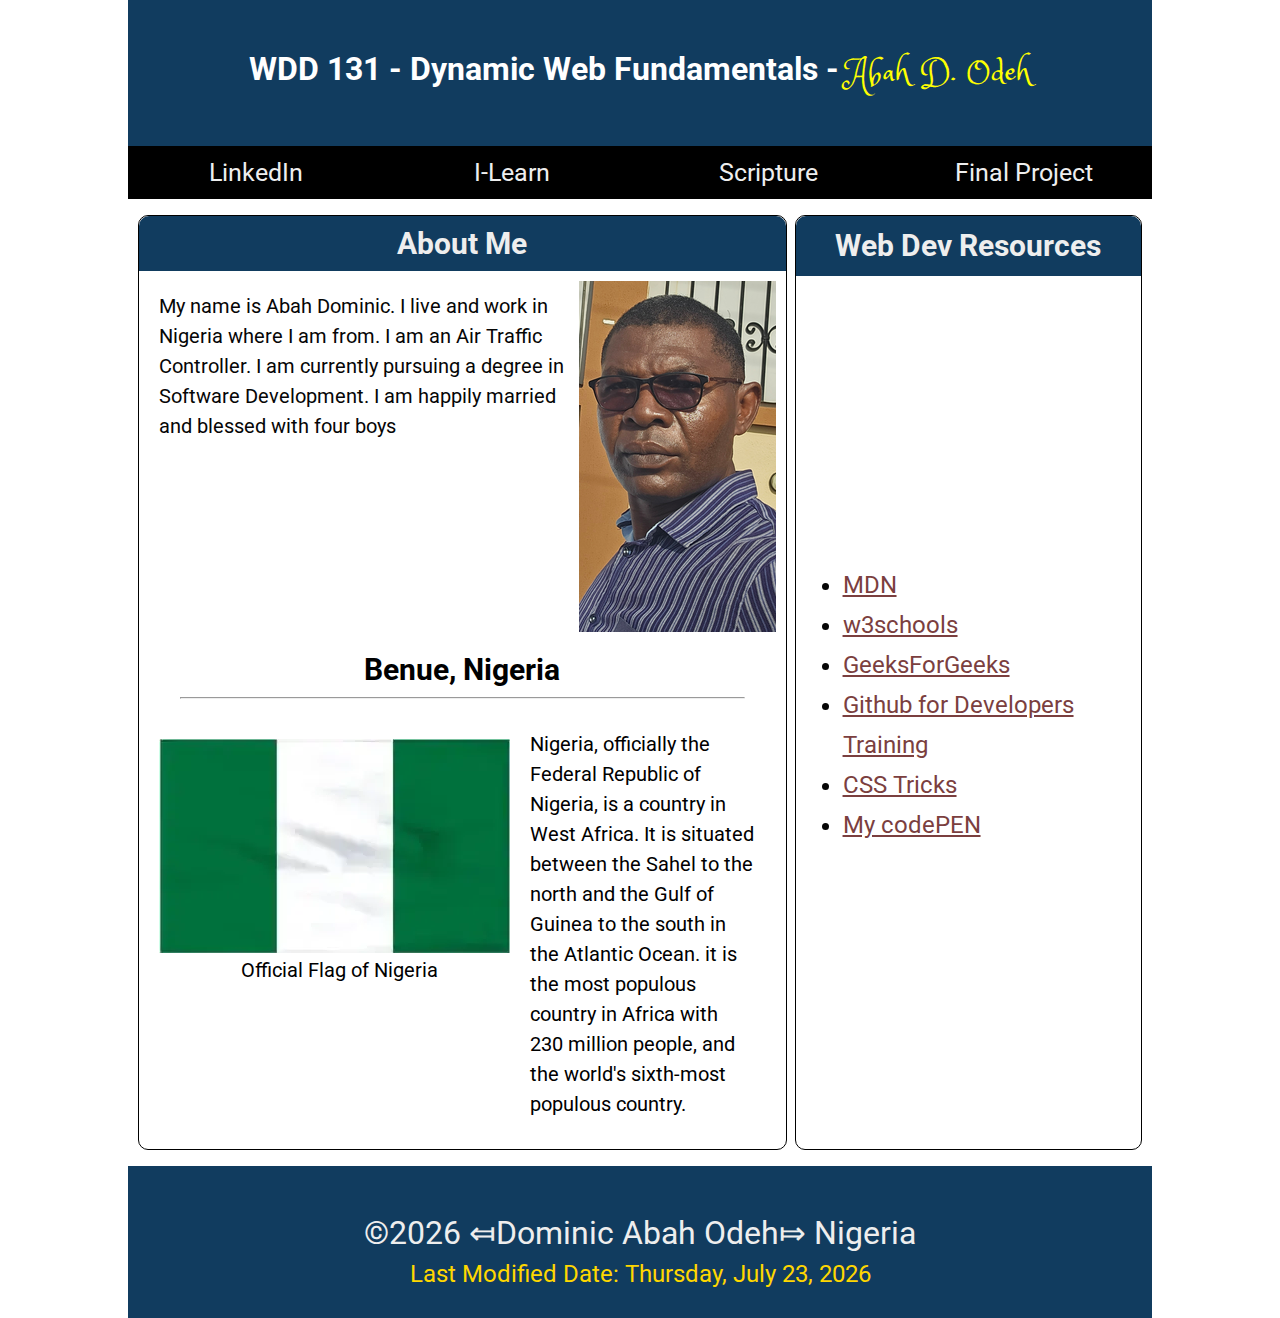
<file: index.html>
<!doctype html>
<html lang="en">
  <head>
    <meta charset="UTF-8" />
    <meta name="viewport" content="width=device-width, initial-scale=1.0" />
    <meta name="author" content="Abah Dominic Odeh" />
    <meta
      name="description"
      content="Projects and Course activities on WDD 131 - Dynamic Web Fundamentals by Abah Dominic Odeh"
    />
    <link rel="preconnect" href="https://fonts.googleapis.com" />
    <link rel="preconnect" href="https://fonts.gstatic.com" crossorigin />
    <link rel="preconnect" href="https://fonts.googleapis.com" />
    <link rel="preconnect" href="https://fonts.gstatic.com" crossorigin />
    <link
      href="https://fonts.googleapis.com/css2?family=Open+Sans:ital,wght@0,300..800;1,300..800&family=Princess+Sofia&family=Roboto:wght@100;400&display=swap"
      rel="stylesheet"
    />
    <link
      href="https://fonts.googleapis.com/css2?family=Open+Sans:ital,wght@0,300..800;1,300..800&family=Roboto:wght@100;400&display=swap"
      rel="stylesheet"
    />
    <link rel="icon" href="favicon.ico" >
    <link rel="stylesheet" href="./styles/base.css" />
    <script src="scripts/getdates.js" defer></script>
    <script src="scripts/textcoloring.js" defer></script>
    <title>WDD 131 - Dynamic Web Fundamentals - Abah D. Odeh</title>
  </head>
  <body>
    <header>
      <h1 id="titled">WDD 131 - Dynamic Web Fundamentals - Abah D. Odeh</h1>
      <nav class="navigation wrap">
        <ul>
          <li>
            <a
              href="https://www.linkedin.com/in/dominic-abah-0a776a69?lipi=urn%3Ali%3Apage%3Ad_flagship3_profile_view_base_contact_details%3BDAqAi4jNT%2F2jKoPEgzg%2FzA%3D%3D"
              >LinkedIn</a
            >
          </li>
          <li><a href="https://byui.instructure.com/">I-Learn </a></li>
          <li>
            <a
              href="https://www.livingscriptures.com/favorite-lds-scriptures-verses-and-quotes-of-the-living-scriptures-family/#:~:text=LDS%20Scriptures%20About%20Faith&text=them%20that%20they%20may%20accomplish%20the%20thing%20which%20he%20commandeth%20them.%E2%80%9D&text=%E2%80%9CSeek%20learning%2C%20even%20by%20study%20and%20also%20by%20faith.%E2%80%9D&text=%E2%80%9CIf%20ye%20have%20faith%20as,shall%20be%20impossible%20unto%20you.%E2%80%9D&text=%E2%80%9CThe%20Lord%20is%20able%20to,they%20exercise%20faith%20in%20him.%E2%80%9D"
              >Scripture</a
            >
          </li>
          <li><a href="#">Final Project</a></li>
        </ul>
      </nav>
    </header>
    <main class="parent">
      <section class="card">
        <h2>About Me</h2>
        <div>
          <p>
            My name is Abah Dominic. I live and work in Nigeria where I am from.
            I am an Air Traffic Controller. I am currently pursuing a degree in
            Software Development. I am happily married and blessed with four
            boys
          </p>
          <img
            src=".//images/vfs-pose.webp"
            alt="Abah Dominic Odeh"
            width="197px"
            height="351px"
          />
        </div>
        <div>
          <h2>Benue, Nigeria</h2>
          <hr />
          <div>
            <figure>
              <img
                src=".//images/naija-flag.webp"
                alt="Nigerian flag"
                width="351px"
                height="214px"
              />
              <figcaption>Official Flag of Nigeria</figcaption>
            </figure>
            <p>
              Nigeria, officially the Federal Republic of Nigeria, is a country
              in West Africa. It is situated between the Sahel to the north and
              the Gulf of Guinea to the south in the Atlantic Ocean. it is the
              most populous country in Africa with 230 million people, and the
              world's sixth-most populous country.
            </p>
          </div>
        </div>
      </section>
      <section class="card">
        <h2>Web Dev Resources</h2>
        <nav class="navigation2">
          <ul>
            <li><a href="https://developer.mozilla.org/en-US/">MDN</a></li>
            <li><a href="https://www.w3schools.com/">w3schools</a></li>
            <li><a href="https://www.geeksforgeeks.org/">GeeksForGeeks</a></li>
            <li>
              <a
                href="https://github.com/services/github-for-developers-training"
                >Github for Developers Training</a
              >
            </li>
            <li><a href="https://css-tricks.com/">CSS Tricks</a></li>
            <li><a href="https://codepen.io/Dominic-Abah">My codePEN</a></li>
          </ul>
        </nav>
      </section>
    </main>
    <footer>
      <p class="footer"></p>
      <p id="lastModified"></p>
    </footer>
  </body>
</html>
</file>
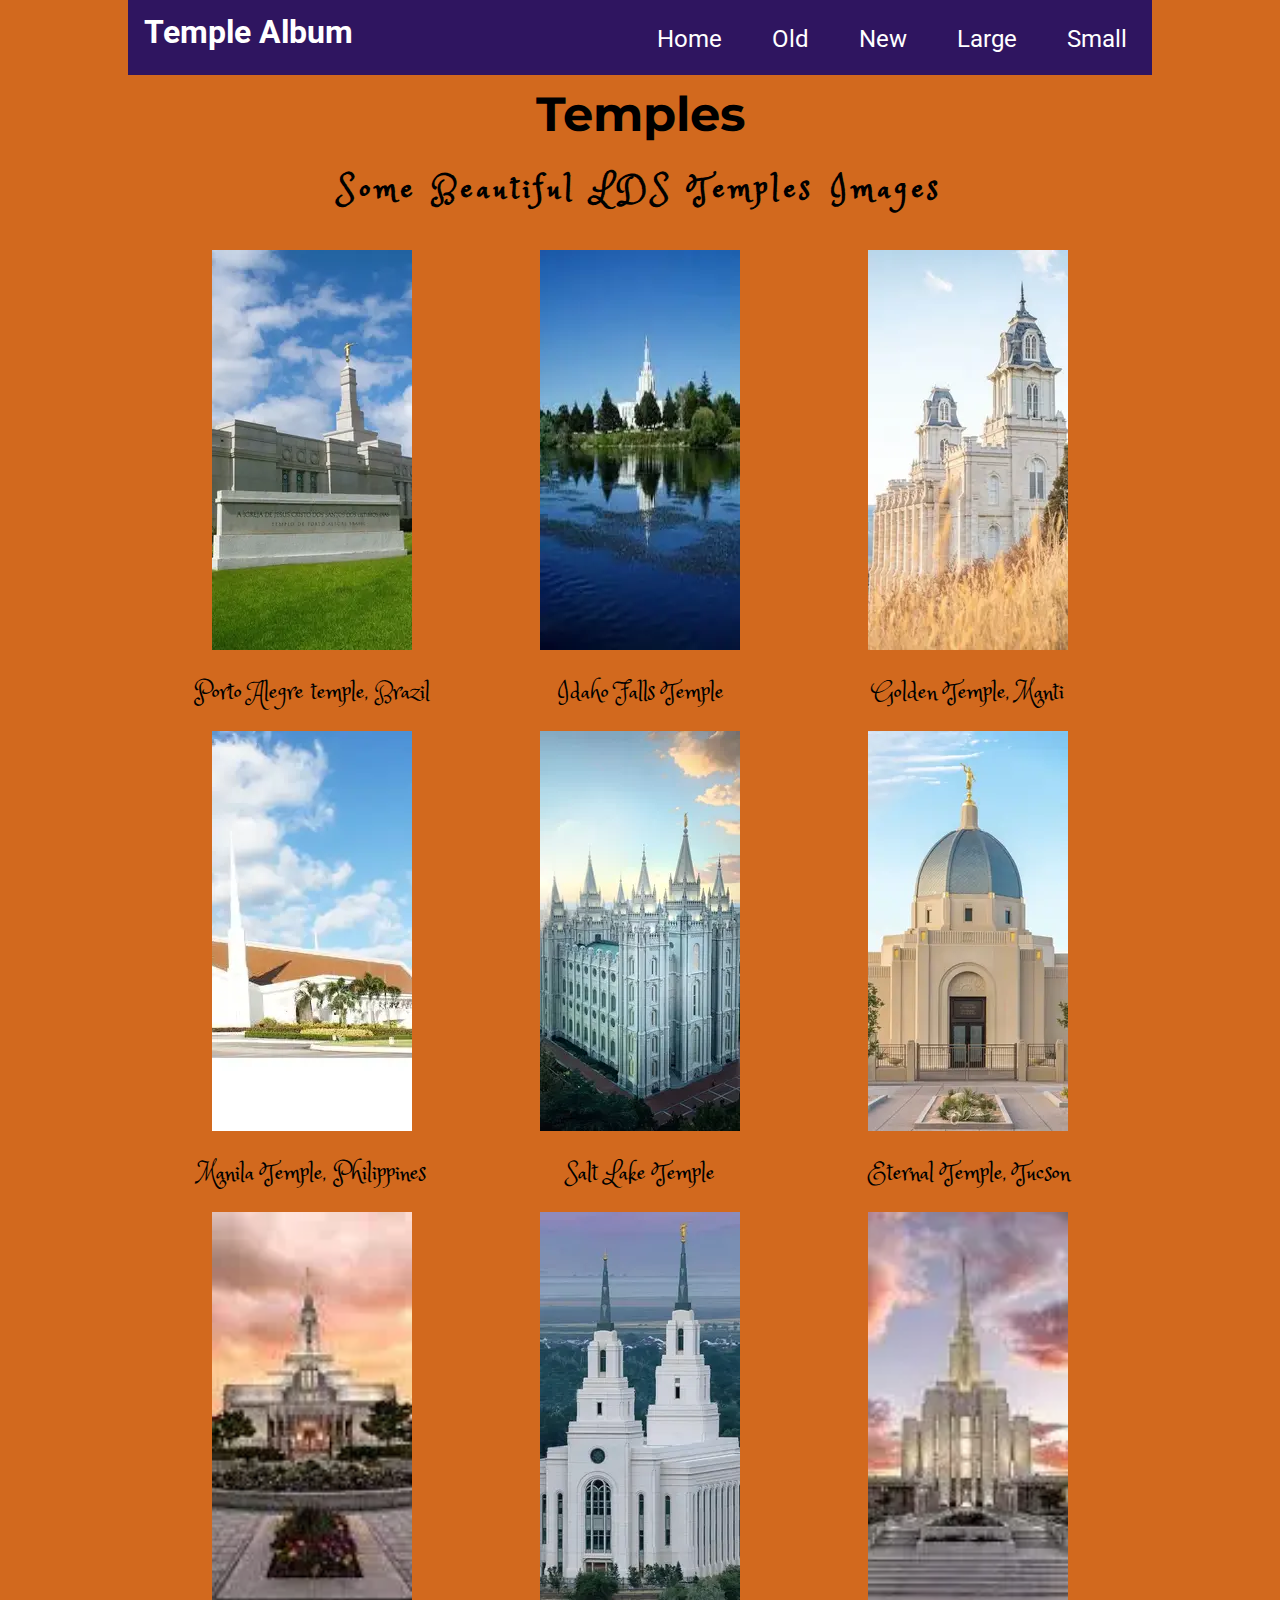
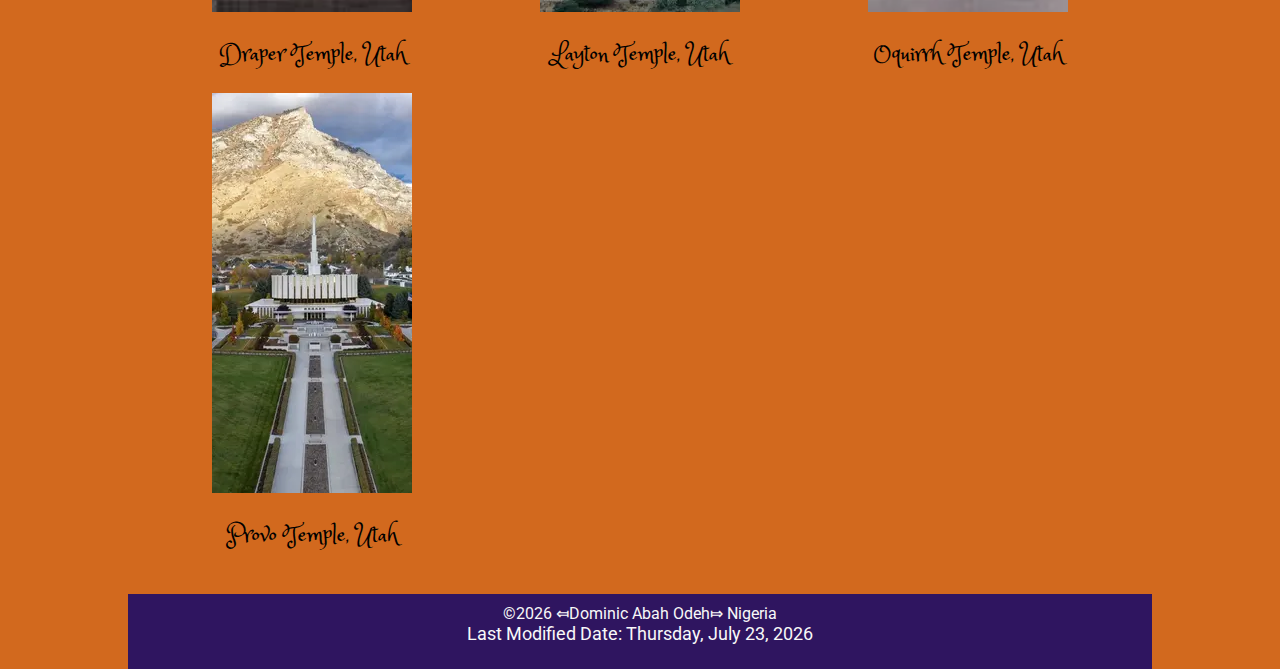
<file: temples.html>
<!DOCTYPE html>
<html lang="en">
<head>
    <meta charset="UTF-8">
    <meta name="viewport" content="width=device-width, initial-scale=1.0">
    <meta name="author" content="Abah Dominic Odeh" >
    <meta name="description" content="Responsive Picture Album activity for WDD131 - Web Dynamic Fundamental." >
    <meta property="og:title" content="Responsive Picture Album activity for WDD131 - Web Dynamic Fundamental." >
    <meta property="og:type" content="website" >
    <meta property="og:description" content="Links to weekly activities in Web Design and Development can be found here." >
    <meta property="og:url" content="https://dommmy200.github.io/" >
    <meta property="og:image" content="https://github.com/dommmy200/dommmy200.github.io/blob/wdd230x/images/gboko-market.jpeg" >
    <link rel="preconnect" href="https://fonts.googleapis.com">
    <link rel="preconnect" href="https://fonts.gstatic.com" crossorigin>
    <link href="https://fonts.googleapis.com/css2?family=Montserrat:ital,wght@0,100..900;1,100..900&family=Open+Sans:ital,wght@0,300..800;1,300..800&family=Princess+Sofia&family=Roboto:wght@100;400&display=swap" rel="stylesheet">
    <link rel="stylesheet" href="./styles/temples.css">
    <link rel="stylesheet" href="./styles/temples-large.css">
    <link rel="icon" href="favicon.ico">
    <script src="scripts/temples.js" defer></script>
    <script src="scripts/getdates.js" defer></script>
    <title>Responsive Temples Images</title>
</head>
<body>
    <header>
        <h1>Temple Album</h1>
        <a id="menu" href="#"></a>
        <nav class="navigation">
            <ul>
                <li><a href="">Home</a></li>
                <li><a href="">Old</a></li>
                <li><a href="">New</a></li>
                <li><a href="">Large</a></li>
                <li><a href="">Small</a></li>
            </ul>
        </nav>
    </header>
    <main>
        <h1>Temples</h1>
        <h2>Some Beautiful LDS Temples Images</h2>
        <div>
            <figure>
                <img src=".//images/temple-brazil-porto-alegre1.webp" alt="Porto Alegre temple, Brazil" width="200" height="400" loading="lazy">
                <figcaption>Porto Alegre temple, Brazil</figcaption>
            </figure>
            <figure>
                <img src=".//images/temple-idaho-falls.webp" alt="Idaho Falls Temple" width="200" height="400" loading="lazy">
                <figcaption>Idaho Falls Temple</figcaption>
            </figure>
            <figure>
                <img src=".//images/temple-manti-golden.webp" alt="Golden Temple, Manti" width="200" height="400" loading="lazy">
                <figcaption>Golden Temple, Manti</figcaption>
            </figure>
            <figure>
                <img src=".//images/temple-philippines-manila.webp" alt="Manila Temple, Philippines" width="200" height="400" loading="lazy">
                <figcaption>Manila Temple, Philippines</figcaption>
            </figure>
            <figure>
                <img src=".//images/temple-salt-lake.webp" alt="Salt Lake Temple" width="200" height="400" loading="lazy">
                <figcaption>Salt Lake Temple</figcaption>
            </figure>
            <figure>
                <img src=".//images/temple-tucson-eternal.webp" alt="Eternal Temple, Tucson"  width="200" height="400" loading="lazy">
                <figcaption>Eternal Temple, Tucson</figcaption>
            </figure>
            <figure>
                <img src=".//images/temple-utah-draper.webp" alt="Draper Temple, Utah" width="200" height="400" loading="lazy">
                <figcaption>Draper Temple, Utah</figcaption>
            </figure>
            <figure>
                <img src=".//images/temple-utah-layton.webp" alt="Layton Temple, Utah" width="200" height="400" loading="lazy">
                <figcaption>Layton Temple, Utah</figcaption>
            </figure>
            <figure>
                <img src=".//images/temple-utah-oquirrh.webp" alt="Oquirrh Temple, Utah" width="200" height="400" loading="lazy">
                <figcaption>Oquirrh Temple, Utah</figcaption>
            </figure>
            <figure>
                <img src=".//images/temple-utah-provo.webp" alt="Provo Temple, Utah" width="200" height="400" loading="lazy">
                <figcaption>Provo Temple, Utah</figcaption>
            </figure>
        </div>
    </main>
    <footer>
        <p class="footer"></p>
        <p id="lastModified"></p>
    </footer>
</body>
</html>
</file>
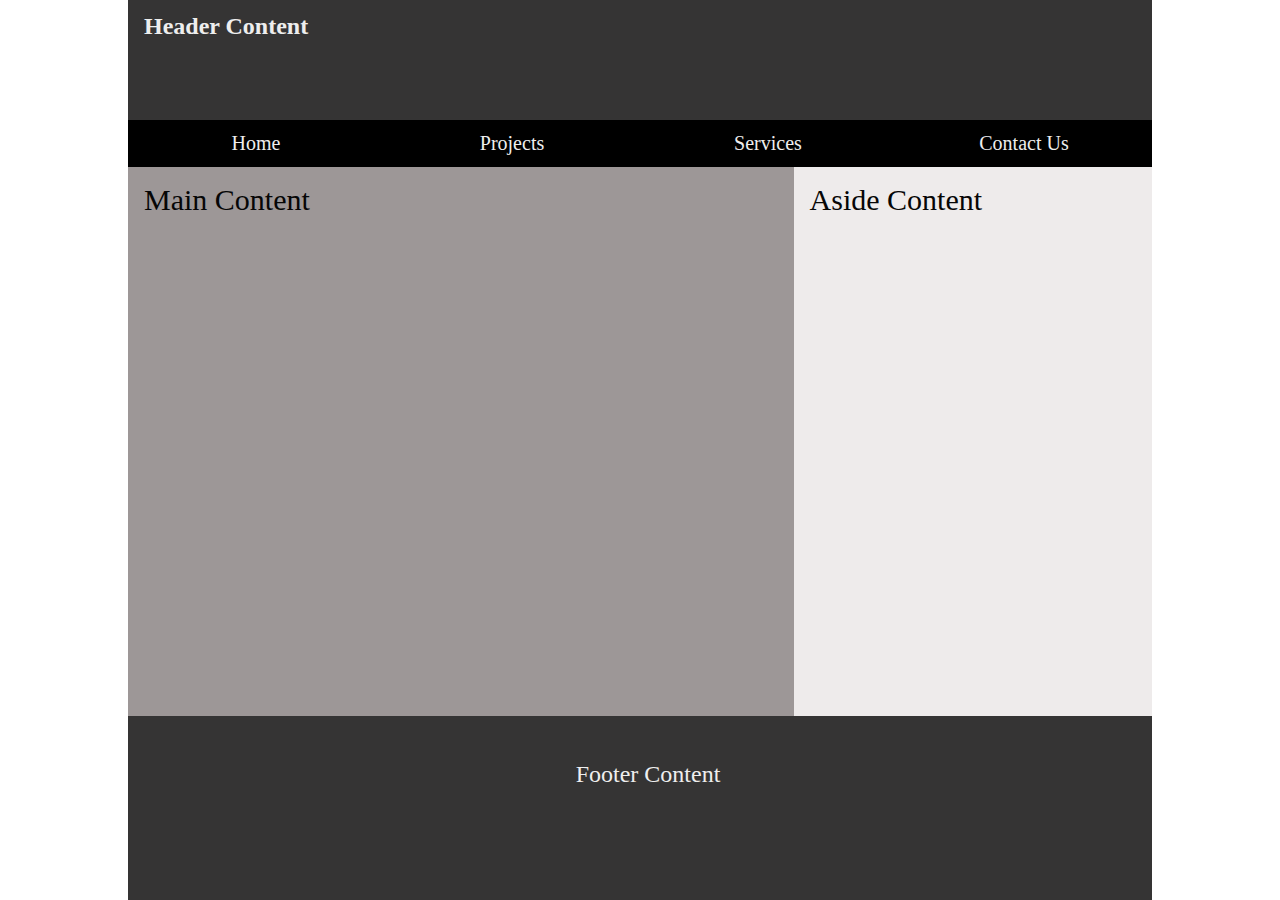
<file: week01/basic-layout.html>
<!DOCTYPE html>
<html lang="en">
<head>
    <meta charset="UTF-8">
    <meta name="viewport" content="width=device-width, initial-scale=1.0">
    <link rel="stylesheet" href="/week01/styles/layout.css">
    <title>Document</title>
</head>
<body>
    <header>
        <h1>
            Header Content
        </h1>
        <nav class="navigation wrap">
            <ul>
               <li> <a href="#" title="Home">Home</a></li>
                <li><a href="#" title="About Us">Projects</a></li>
                <li><a href="#" title="Our Partners">Services</a></li>
                <li><a href="#" title="Contact Us">Contact Us</a></li>
            </ul>
        </nav>
    </header>
    <main class="parent cards">
        <section class="card">
            <p>Main Content</p>
        </section>
        <section class="card">
            <p>Aside Content</p>
        </section>
    </main>
    <footer>
        <p>Footer Content</p>
    </footer>
</body>
</html>
</file>
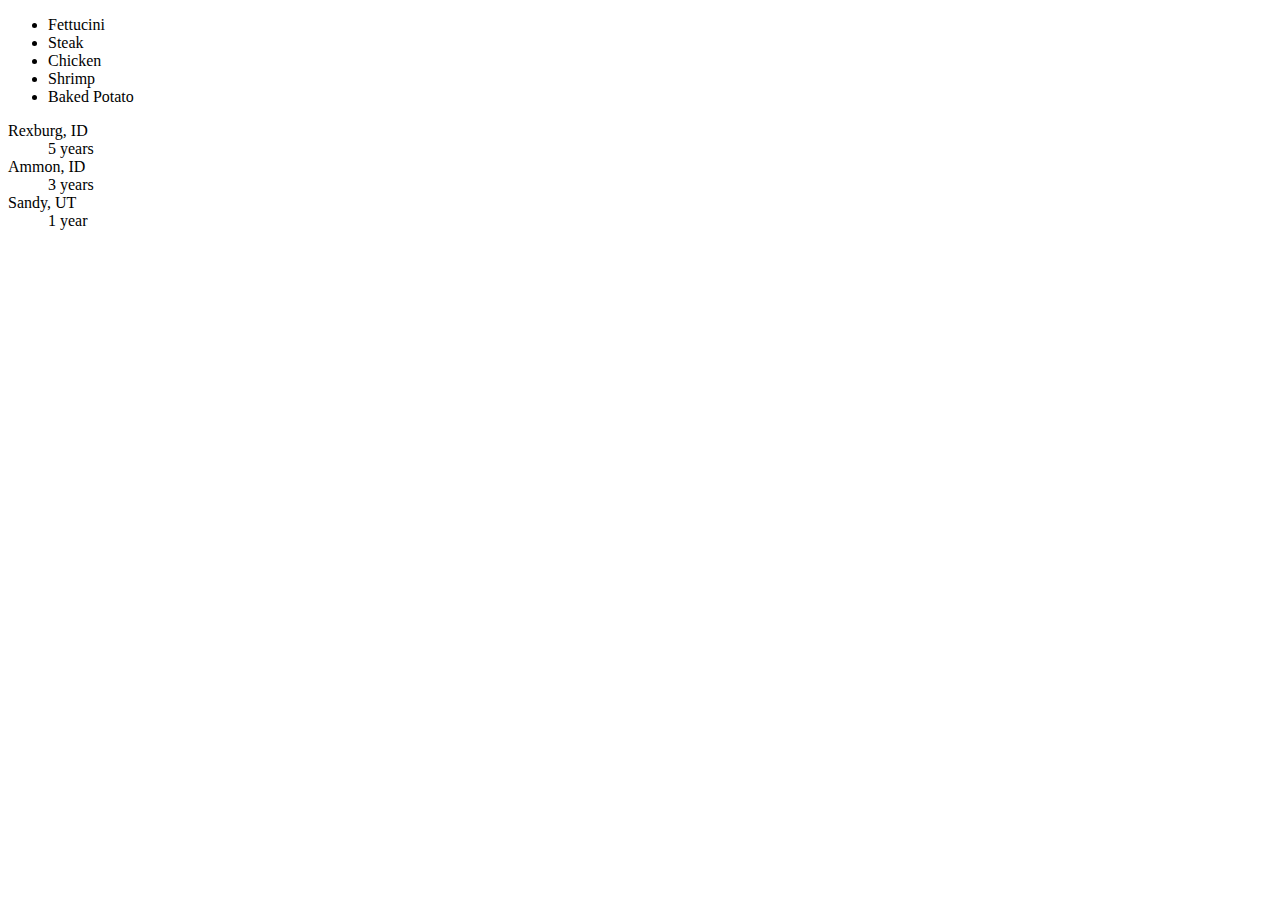
<file: week02/loops.html>
<!doctype html>
<html lang="en">
  <head>
    <meta charset="UTF-8" />
    <meta name="viewport" content="width=device-width, initial-scale=1.0" />
    <script src="./scripts/loops.js" defer></script>
    <title>Week02 Activities</title>
  </head>
  <body>
    <ul id="favorite-foods"></ul>
    <dl id="places-lived"></dl>
  </body>
</html>
</file>
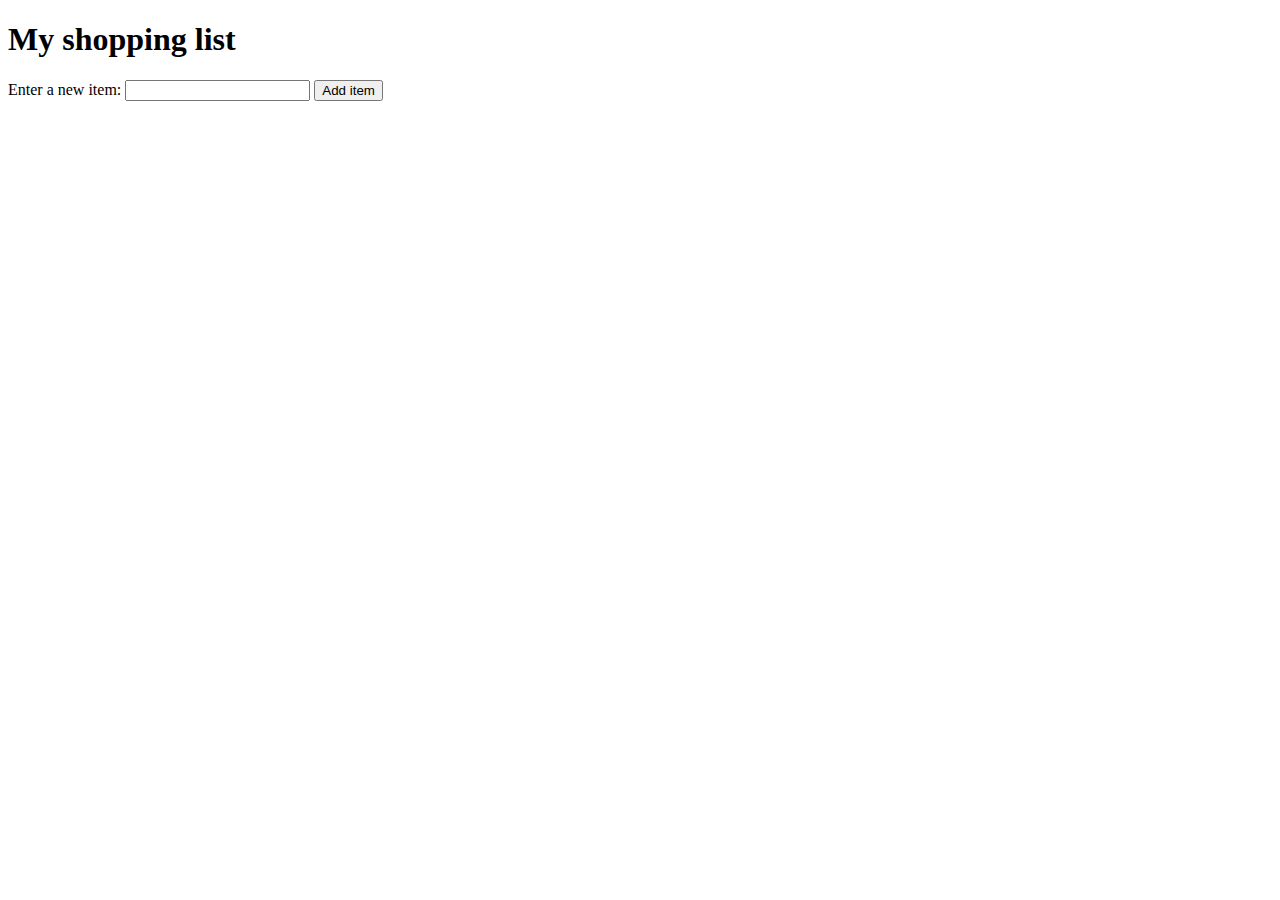
<file: week02/shopping-list.html>
<!doctype html>
<html lang="en-US">
  <head>
    <meta charset="utf-8" />
    <meta name="viewport" content="width=device-width, initial-scale=1.0" />
    <title>Shopping list example</title>
    <style>
      li {
        margin-bottom: 10px;
      }

      li button {
        font-size: 12px;
        margin-left: 20px;
        color: #666;
      }
    </style>
  </head>
  <body>
    <h1>My shopping list</h1>

    <div>
      <label for="item">Enter a new item:</label>
      <input type="text" name="item" id="item" />
      <button>Add item</button>
    </div>

    <ul></ul>

    <script>
      const ul = document.querySelector("ul");
      const input = document.querySelector("#item");
      const btn = document.querySelector("button");

      btn.addEventListener("click", () => {
        const inputValue = input.value;
        input.value = "";

        const li = document.createElement("li");
        const span = document.createElement("span");
        const button = document.createElement("button");

        span.textContent = inputValue;
        li.appendChild(span);
        button.textContent = "Delete";
        li.appendChild(button);

        ul.appendChild(li);

        button.addEventListener("click", () => {
          ul.removeChild(li);
        });
        input.focus();
      });
    </script>
  </body>
</html>
</file>
<file: styles/base.css>
* {
  margin: 0;
  padding: 0;
}
body {
  max-width: 80vw;
  display: grid;
  row-gap: 1rem;
  margin: 0 auto;
  height: 100vh;
  grid-template: auto 1fr auto / 1fr;

  font-family: "Roboto", sans-serif;
  font-size: 48px;
  font-weight: 400;
  font-style: normal;
}
.navigation ul {
  list-style: none;
  display: flex;
  background-color: #333;
  align-items: center;
}
.navigation2 ul {
  padding-left: 15px;
  display: flex;
  flex-direction: column;
}
.navigation a {
  display: block;
  color: #eee;
  font-size: 25px;
  padding: 0.75rem;
  text-decoration: none;
  text-align: center;
  background-color: black;
}
.navigation a:hover {
  font-weight: 500;
  font-size: large;
  text-decoration: underline;
  font-family: "Open Sans";
  color: rgb(6, 6, 6);
  background-color: #eee;
}
.navigation li {
  flex: 1 1 100%;
}
header {
  background: hsl(207, 70%, 22%);
  color: white;
  grid-column: 1 / 2;
  text-align: center;
  /* margin: 2rem; */
  display: flex;
  flex-direction: column;
}
header h1, footer p {
  font-size: xx-large;
  padding: 1.5em;
}
h1 span {
  color: gold;
  margin: 0;
  padding: 0;
  font-family: "Princess Sofia", sans-serif;
  font-weight: 400;
}
main {
  grid-column: 1 / 2;
  width: 98%;
  margin: 0 auto;
}
footer {
  background: hsl(207, 70%, 22%);
  color: #eee;
  text-align: center;

  grid-column: 1 / 2;
}
.parent {
  display: flex;
  flex-wrap: wrap;
  font-size: 20px;
  border-radius: 10px;
}
.card {
  flex: 60%;
  color: #060606;
  background: rgb(255, 255, 255);
  border-radius: 10px;
  border: 1px black solid;

  display: flex;
  flex-direction: column;
  justify-content: space-between;
}
section:nth-of-type(2) {
  padding-bottom: 19rem;
  line-height: 2.5rem;
}
.navigation2 {
  padding-left: 2rem;
  font-size: larger;
}
.navigation2 a:link {
  color: rgb(123, 63, 63);
}
.navigation2 a:visited {
  color: rgb(15, 15, 126);
}
.card > h2 {
  background-color: hsl(207, 70%, 22%);
  color: #eee;
  margin: 0;
  border-top-left-radius: 10px;
  border-top-right-radius: 10px;
  padding: 10px;
  text-align: center;
}
.card:nth-of-type(2) {
  flex: 30%;
  margin-left: 0.5rem;
}
.card div {
  display: flex;
  padding: 10px;
}
.card div:nth-of-type(2) {
  display: flex;
  flex-direction: column;
  color: black;
}
.card div:nth-of-type(2) h2,
figcaption {
  text-align: center;
}
img[alt="Nigerian flag"] {
  margin-right: 10px;
  margin-top: 20px;
}
img[alt="Dominic Abah"] {
  max-width: 296px;
  margin-top: 20px;
}
div p {
  line-height: 30px;
  padding: 10px;
  text-wrap: pretty;
}
hr {
  margin: 10px;
  width: 90%;
  align-self: center;
}
#lastModified {
  font-size: x-large;
  color: gold;
  padding: 10px;
  margin-top: -50px;
  margin-bottom: 20px;
}
</file>
<file: styles/temples.css>
@media only screen and (max-width: 500px) {
    * {
        margin: 0;
        padding: 0;
        box-sizing: border-box;
    }
    body {
        font-family: Roboto, sans-serif;
        background-color: chocolate;

        width: 95%;
        margin: 0 auto;
        display: grid;
        grid-template-columns: auto;
        grid-template-rows: 75px auto 75px;
    }
    header {
        grid-row: 1/2;
        /* background: hsl(207, 70%, 22%); */
        background-color: rgb(47, 21, 96) ;
        color: white;
        text-align: center;
        display: flex;
        justify-content: space-between;
        position: relative;
        height: 75px;
    }
    header h1 {
        padding-left: 15px;
        padding-top: 10px;
    }
    #menu {
        display: block;
        font-size: 2.5rem;
        font-weight:700;
        text-decoration: none;
        padding: .85rem .85rem;
        color: #ffffff;
        margin-right: 5px;
        width: 50px;
        height: 100vh;
    }
    #menu::before {
        content: "≣";
    }
    .navigation {
        position: absolute;
        top: 75px;
        left: 0;
    }
    .navigation a:hover, navigation a:active {
        color: rgb(4, 3, 3);
        background-color: rgb(255, 255, 255);
    }
    .navigation li {
        display: none;
    }
    .navigation a {
        display: block;
        padding: 0.75rem;
        text-align: left;
        text-decoration: none;
        color: rgb(255, 255, 255);
        font-weight: 700;
        font-size: clamp(1rem, 2vmin, 1.5rem);
    }
    figcaption {
        padding: 15px;
        font-family: Princess Sofia ,sans-serif, serif;
        font-size: large;
        font-weight: 900;
    }
    main h2 {
        text-align: center;
        font-family: Princess Sofia, sans-serif;
        letter-spacing: 3px;
    }
    .show li {
        display: block;
        width: 475px;
        transition: 5ms;
    }
    #menu.show::before {
        content: "⨉";
        font-size: xx-large;
    }
    nav {
        background-color: rgb(47, 21, 96);
    }
    main {
        grid-row: 2/3;
        /* height: 81vh; */
        /* height: 32.37rem; */
        display: grid;
        grid-template-columns: 1fr;
        text-align: center;
    }
    footer {
        grid-row: 3/4;
        background-color: rgb(47, 21, 96) ;
        color: rgb(248, 248, 248);
        text-align: center;
        padding: 10px;
        height: 75px;
    }
    #lastModified {
        font-size: large;
    }
}
</file>
<file: styles/temples-large.css>
@media only screen and (min-width: 501px) {
	* {
        margin: 0;
        padding: 0;
        box-sizing: border-box;
    }
    body {
        font-family: Roboto, sans-serif;
        background-color: chocolate;

        width: 80%;
        margin: 0 auto;
        display: grid;
        grid-template-columns: auto;
        grid-template-rows: 75px auto 75px;
    }
	header {
        grid-row: 1/2;
        background-color: rgb(47, 21, 96) ;
        color: white;
        text-align: center;
        display: flex;
        justify-content: space-between;
        /* position: relative; */
        height: 75px;
    }
    header h1 {
        padding-top: 13px;
		width: 240px;
    }
	main {
        grid-row: 2/3;
        /* height: 81vh; */
        display: grid;
        grid-template-columns: 1fr;
        grid-template-rows: 75px 50px auto;
        gap: 15px;
        /* grid-template-columns: 1fr; */
    }
    main h1 {
        grid-row: 1/2;

        padding-top: 10px;
        text-align: center;
        font-size: xxx-large;
        font-family: Montserrat, sans-serif, serif;
    }
    main h2 {
        grid-row: 2/3;
        text-align: center;
        font-family: Princess Sofia, sans-serif;
        letter-spacing: 5px;
        font-size: xx-large;
    }
    main div {
        grid-row: 3/4;
        width: 100%;
        /* background-color: bisque; */
        display: grid;
        grid-template-columns: repeat(auto-fit, minmax(280px, 1fr));
        /* background-color: #969595; */
        padding: 20px;
        text-align: center;
        /* box-shadow: 0 0 40px #434343; */
    }
    .navigation li {
		display: block; /*change state in small view */
		flex: 0 1 100%;
		
		/* background-color: wheat; */
		height: 75px;
		/* max-width: 40%; */
		padding: 25px;
	}
	.navigation {
		/* width: clamp(30%, 50%, 500px); */
	}
	.navigation ul {
		display: flex;
	}
	.navigation a {
		/* display: block; */

        color: white;
		text-align: center;
		font-size: x-large;
		text-decoration: none;
		/* background-color: rgb(197, 193, 205) ; */
	}
    .navigation a:hover {
        color: rgb(0, 0, 0);
    }
    .navigation a:active {
        color: rgb(123, 3, 3);
    }
    .navigation li:hover {
        color: rgb(0, 0, 0);
        background-color: rgb(158, 0, 0);
    }
    figcaption {
        padding: 20px;
        font-family: Princess Sofia ,sans-serif, serif;
        font-size: x-large;
    }
	#menu {
		display: none;
	}
	footer {
        grid-row: 3/4;
        background-color: rgb(47, 21, 96) ;
        color: rgb(248, 248, 248);
        text-align: center;
        padding: 10px;
		height: 75px;
    }
    #lastModified {
        font-size: large;
    }
}
</file>
<file: week01/styles/layout.css>
* {
	margin: 0;
	padding: 0;
}
body {
    max-width: 80vw;
    display: grid;
    margin: 0 auto;
    height: 100vh;
    grid-template: auto 1fr auto / 1fr;
}
/* h1 {
    text-align: center;
} */
.wrap {
    flex-wrap: wrap;
}
.navigation ul {
	list-style: none;
	display: flex;
	background-color: #333;
	align-items: center;
}
.navigation a {
	display: block;
	color: #eee;
	font-size: 20px;
	padding: 0.75rem;
	text-decoration: none;
	text-align: center;
    background-color: black;
	/* border: 1px dotted cyan; */
}
.navigation a:hover {
	font-weight: 700;
	text-decoration: underline;
	text-decoration-color: yellow;
}
.navigation li {
	flex: 1 1 100%; /* difference between auto and 100% flex-basis - turn on link borders to view */
}
/* p {
	text-align: center;
	font-size: smaller;
} */

header {
    background: rgb(53, 52, 52);
    /* padding: 2rem; */
    color: #eee;
    grid-column: 1 / 2;

    display: flex;
    flex-direction: column;
}
header h1, footer p {
	margin-top: .8rem;
	margin-left: 1rem;
	padding-bottom: 5rem;
	font-size: x-large;
	/* margin: 0.8rem auto 0.8rem; */
}
/* .left-sidebar {
background: lightblue;
grid-column: 1 / 2;
} */

main {
	background: coral;
	grid-column: 1 / 2;
}

/* .right-sidebar {
background: yellow;
grid-column: 3 / 4;
} */

footer {
	background: rgb(53, 52, 52);
	color: #eee;
	padding: 2rem;
	text-align: center;
	grid-column: 1 / 2;
}
.parent {
	display: flex;
	flex-wrap: wrap;
	font-size: 30px;
  	/* text-align: center; */
}
.card {
	padding: 1rem;
	flex:60%;
	color: #060606;
	background: rgb(157, 151, 151);
}
.card:nth-of-type(2) {
	flex: 30%;
	background: rgb(238, 235, 235);
}
</file>
